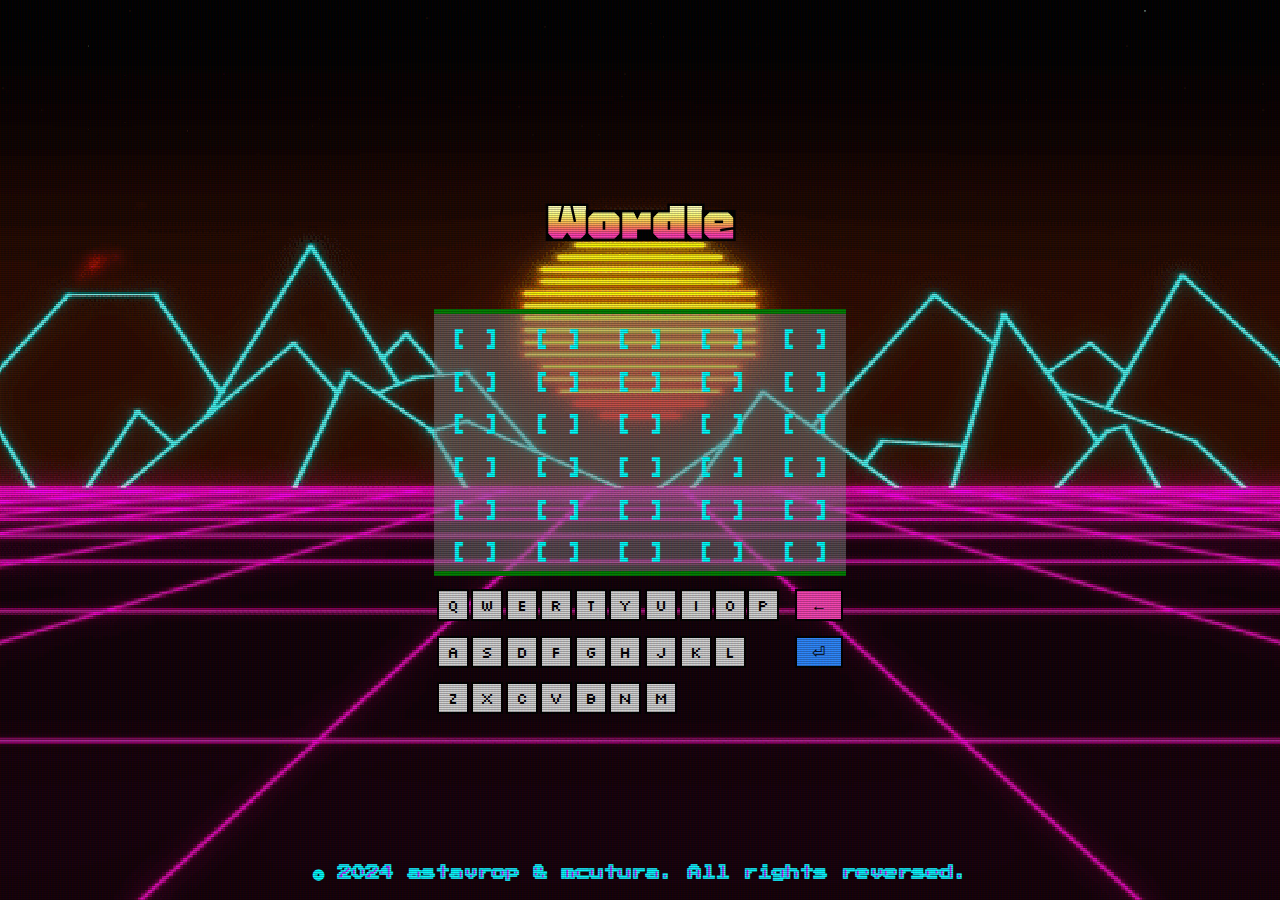
<file: backend/frontend/index.html>
<!DOCTYPE html>
<html lang="en">
  <head>
    <meta charset="UTF-8" />
    <meta name="viewport" content="width=device-width, initial-scale=1.0" />
    <title>Wordle</title>
    <link rel="preconnect" href="https://fonts.googleapis.com">
    <link rel="preconnect" href="https://fonts.gstatic.com" crossorigin>
    <link href="https://fonts.googleapis.com/css2?family=Honk&display=swap" rel="stylesheet">
    <link href="https://fonts.googleapis.com/css2?family=Press+Start+2P&display=swap" rel="stylesheet">
    <link href="https://fonts.googleapis.com/css2?family=Silkscreen:wght@400;700&display=swap" rel="stylesheet">
    <link rel="stylesheet" href="style.css" />
    <script src="wordle.js" defer></script>
  </head>
  <body>
    <header>
      <h1>Wordle</h1>
    </header>
    <main>
      <div class="datepicker">
        <label for="day">Day:</label>
        <input type="date" id="day" name="day">
        <button id="playdate" class="playdate">PLAY</button>
      </div>
      <section class="game">
        <div id="snackbar"></div>
        <table id="gameboard" class="crt">
          <tr>
            <td>[ ]</td>
            <td>[ ]</td>
            <td>[ ]</td>
            <td>[ ]</td>
            <td>[ ]</td>
          </tr>
          <tr>
            <td>[ ]</td>
            <td>[ ]</td>
            <td>[ ]</td>
            <td>[ ]</td>
            <td>[ ]</td>
          </tr>
          <tr>
            <td>[ ]</td>
            <td>[ ]</td>
            <td>[ ]</td>
            <td>[ ]</td>
            <td>[ ]</td>
          </tr>
          <tr>
            <td>[ ]</td>
            <td>[ ]</td>
            <td>[ ]</td>
            <td>[ ]</td>
            <td>[ ]</td>
          </tr>
          <tr>
            <td>[ ]</td>
            <td>[ ]</td>
            <td>[ ]</td>
            <td>[ ]</td>
            <td>[ ]</td>
          </tr>
          <tr>
            <td>[ ]</td>
            <td>[ ]</td>
            <td>[ ]</td>
            <td>[ ]</td>
            <td>[ ]</td>
          </tr>
        </table>
        <div id="reboot"><button id="resetbtn" class="reset">REBOOT</button></div>
      </section>
      <div id="keyboard" class="keyboard"></div>
    </main>
    <footer class="footer">
        <p>🄯 2024 astavrop & mcutura. All rights reversed.</p>
    </footer>
  </body>
</html>
</file>
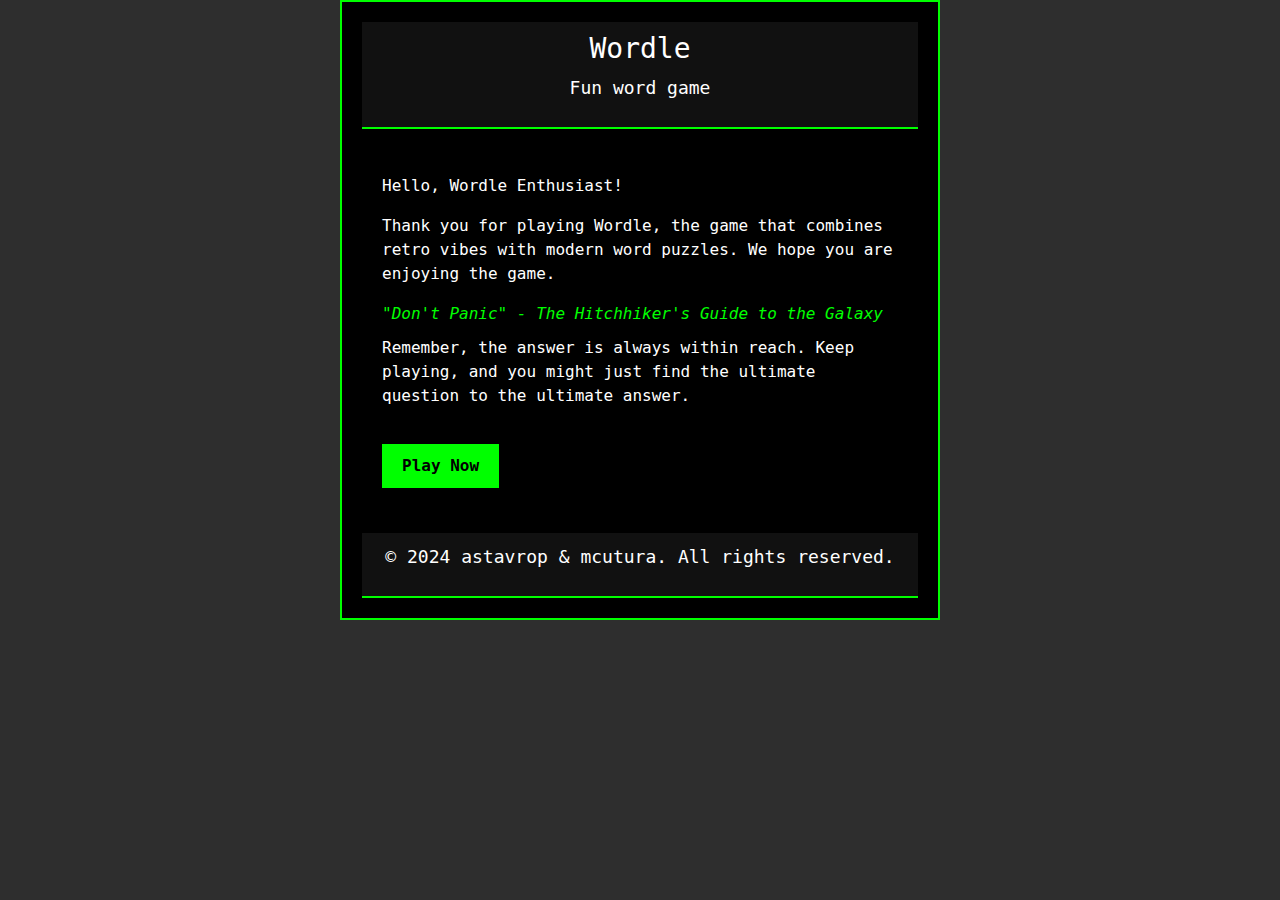
<file: backend/templates/default.html>
<!DOCTYPE html>
<html lang="en">

<head>
    <meta charset="UTF-8">
    <meta name="viewport" content="width=device-width, initial-scale=1.0">
    <title>Wordle</title>
    <link href="https://stackpath.bootstrapcdn.com/bootstrap/5.3.0/css/bootstrap.min.css" rel="stylesheet">
    <style type="text/css">
        * {
            color: rgb(255, 255, 255);
            margin: 0;
            padding: 0;
            font-family: "Courier Prime", monospace;
            font-weight: 400;
        }

        body {
            background-color: rgb(46, 46, 46);
            color: rgb(255, 255, 255);
            font-family: 'Courier New', Courier, monospace;
        }

        .email-container {
            color: rgb(255, 255, 255);
            max-width: 600px;
            margin: 0 auto;
            background-color: rgb(0, 0, 0);
            padding: 20px;
            border: 2px solid rgb(0, 255, 0);
        }

        .header,
        .footer {
            color: rgb(255, 255, 255);
            background-color: rgb(17, 17, 17);
            padding: 10px;
            text-align: center;
            font-size: 18px;
            border-bottom: 2px solid rgb(0, 255, 0);
        }

        .header h1 {
            color: rgb(255, 255, 255);
            font-size: 28px;
        }

        .content {
            color: rgb(255, 255, 255);
            padding: 20px;
            margin-top: 25px;
            margin-bottom: 25px;
        }

        .btn-cta {
            background-color: rgb(0, 255, 0);
            color: rgb(0, 0, 0);
            text-align: center;
            display: inline-block;
            padding: 10px 20px;
            margin-top: 20px;
            text-decoration: none;
            font-weight: bold;
        }

        .h2g2-reference {
            margin-top: 10px;
            margin-bottom: 10px;
            font-style: italic;
            color: rgb(0, 255, 0);
        }
    </style>
</head>

<body>
    <div class="email-container">
        <div class="header">
            <h1>Wordle</h1>
            <p>Fun word game</p>
        </div>
        <div class="content">
            <p>Hello, Wordle Enthusiast!</p>
            <p>Thank you for playing Wordle, the game that combines retro vibes with modern word puzzles. We hope you
                are enjoying the game.</p>
            <p class="h2g2-reference">"Don't Panic" - The Hitchhiker's Guide to the Galaxy</p>
            <p>Remember, the answer is always within reach. Keep playing, and you might just find the ultimate question
                to the ultimate answer.</p>
            <a href="https://www.nytimes.com/games/wordle/index.html" class="btn-cta">Play Now</a>
        </div>
        <div class="footer">
            <p>&copy; 2024 astavrop & mcutura. All rights reserved.</p>
        </div>
    </div>
</body>

</html>
</file>
<file: backend/frontend/style.css>
* {
	image-rendering: pixelated;
}

body, h1, h2, h3, h4, h5, h6, p, ul, li, table, label {
	margin: 0;
	padding: 0;
	box-sizing: border-box;
}

body {
	font-family: 'Press Start 2P', system-ui;
	background-image: url('wallpaper.gif');
	background-repeat: no-repeat;
	background-position: center top;
	background-size: cover;
	background-color: #1a1a1a;
	color: cyan;
	display: flex;
	flex-direction: column;
	align-items: center;
	flex-direction: column;
	align-items: center;
	justify-content: center;
	min-height: 100vh;
	padding: 0.05rem;
	text-align: center;
	min-height: 100vh;
	padding: 0.05rem;
	text-align: center;
}

header {
	font-family: 'Honk', system-ui;
	font-size: xx-large;
}

table {
	border-collapse: collapse;
	margin-top: 0.1rem;
	width: 100%;
	max-width: 600px;
}

label {
	color: cyan;
	font-size: large;
}

td {
	color: cyan;
	padding: 0.05rem;
}
.letter-absent {
	color: #424242;
	-webkit-text-stroke-color: #4242ee;
	-webkit-text-stroke-width: 1px;
}
.letter-present {
	color: #ffcc00;
	-webkit-text-stroke-color: orangered;
	-webkit-text-stroke-width: 1px;
}
.letter-correct {
	color: #33cc33;
	-webkit-text-stroke-color: #42aa42;
	-webkit-text-stroke-width: 1px;
}

button {
	width: 100%; /* Buttons take full width of cell */
	height: 2rem;
	max-width: 2rem; /* Max width for larger screens */
	border: 2px solid #000;
	background-color: #d3d3d3; /* Default button color */
	color: #000;
	font-size: 16px;
	font-family: inherit;
	cursor: pointer;
	transition: background-color 0.3s;
	margin: 2px; /* Add margin for spacing */
}

/* Define the different key states */
.key-absent {
	background-color: #666;
	color: #fff;
}

.key {
	background-color: #d3d3d3;
	color: #000;
}

.key-present {
	background-color: #ffcc00;
	color: #000;
}

.key-correct {
	background-color: #33cc33;
	color: #fff;
}

button:hover {
	opacity: 0.8;
}

.header {
	font-size: 24px;
	margin: 0.1rem 0;
	text-align: center;
	color: #ffcc00;
}

.footer {
	position: absolute;
	bottom: 1rem;
	margin-top: 2rem;
	font-size: 14px;
	text-align: center;
	color: #c01fff;
	font-weight: bold;
	-webkit-text-stroke-color: cyan;
	-webkit-text-stroke-width: 1px;
}

.datepicker {
	background-color: #610c7a77;
	border: cyan;
	border-radius: 0.4rem;
	visibility: hidden;
}

.playdate {
	color: cyan;
	background-color: #610c7aff;
	border: cyan;
	border-radius: 0.4rem;
	font-size: large;
	padding: 0.5rem;
	margin: 0.5rem;
}

.game {
	font-family: 'Silkscreen', sans-serif;
	font-size: xx-large;
	color: green;
	background-color: rgba(142, 142, 142, 0.5);
	border-top: 5px solid green;
	border-bottom: 5px solid green;
}

.board {
	vertical-align: top;
	font-size: xx-large;
	height: 100%;
}

.keyboard {
	font-family: 'Silkscreen', sans-serif;
	font-size: xx-large;
}

#enter {
	min-width: 3rem;
	margin-left: 1rem;
	background-color: #2d88fffd;
}
#enter:hover {
	background-color: #58a0fffd;
}

#backspace {
	min-width: 3rem;
	margin-left: 1rem;
	background-color: rgb(245, 68, 177);
}
#backspace:hover {
	background-color: rgb(243, 104, 190);
}

.spacer {
	visibility: hidden;
}
#snackbar {
	visibility: hidden;
	position: absolute;
	margin: 0 auto;
	background-color: #61d4f79a;
	color: #01531c;
	font-size: large;
	text-align: center;
	border-radius: 0.01rem;
	padding: 0.1rem;
	z-index: 1;
	top: 0.15rem;
}
#snackbar.show {
	visibility: visible;
	position: relative;
	-webkit-animation: fadein 0.5s, fadeout 0.5s 2.5s;
	animation: fadein 0.5s, fadeout 0.5s 2.5s;
}

#snackbar.won {
	visibility: visible;
	position: relative;
	background-color: #33cc3388;
	-webkit-text-stroke-color: rgb(6, 7, 7);
	-webkit-text-stroke-width: 1px;
	-webkit-animation: fadein 0.5s, fadeout 0.5s 2.5s;
	animation: fadein 0.5s, fadeout 0.5s 2.5s;
}
#snackbar.lost {
	visibility: visible;
	position: relative;
	background-color: #cc333388;
	-webkit-text-stroke-color: rgb(6, 7, 7);
	-webkit-text-stroke-width: 2px;
	-webkit-animation: fadein 0.5s, fadeout 0.5s 2.5s;
	animation: fadein 0.5s, fadeout 0.5s 2.5s;
}

@-webkit-keyframes fadein {
	from {top: 0; opacity: 0;}
	to {top: 0.15rem; opacity: 1;}
}
@keyframes fadein {
	from {top: 0; opacity: 0;}
	to {top: 0.15rem; opacity: 1;}
}
@-webkit-keyframes fadeout {
	from {top: 0.15rem; opacity: 1;}
	to {top: 0; opacity: 0;}
}
@keyframes fadeout {
	from {top: 0.15rem; opacity: 1;}
	to {top: 0; opacity: 0;}
}

#reboot {
	visibility: hidden;
	position: absolute;
}
#reboot.show {
	visibility: visible;
	position: relative;
	-webkit-animation: fadein 0.5s, fadeout 0.5s 2.5s;
	animation: fadein 0.5s, fadeout 0.5s 3.5s;
}

.reset {
	max-width: fit-content;
	background-color: #33cc3388;
	border: cyan;
	font-size: 24px;
	padding-top: 0rem;
	padding-bottom: 0.1rem;
	-webkit-text-stroke-color: #4242ee;
	-webkit-text-stroke-width: 1px;
	-webkit-animation: fadein 0.5s, fadeout 0.5s 2.5s;
	animation: fadein 0.5s, fadeout 0.5s 2.5s;
}

@keyframes flicker {
	0% {
	  opacity: 0.27861;
	}
	5% {
	  opacity: 0.34769;
	}
	10% {
	  opacity: 0.23604;
	}
	15% {
	  opacity: 0.90626;
	}
	20% {
	  opacity: 0.18128;
	}
	25% {
	  opacity: 0.83891;
	}
	30% {
	  opacity: 0.65583;
	}
	35% {
	  opacity: 0.67807;
	}
	40% {
	  opacity: 0.26559;
	}
	45% {
	  opacity: 0.84693;
	}
	50% {
	  opacity: 0.96019;
	}
	55% {
	  opacity: 0.08594;
	}
	60% {
	  opacity: 0.20313;
	}
	65% {
	  opacity: 0.71988;
	}
	70% {
	  opacity: 0.53455;
	}
	75% {
	  opacity: 0.37288;
	}
	80% {
	  opacity: 0.71428;
	}
	85% {
	  opacity: 0.70419;
	}
	90% {
	  opacity: 0.7003;
	}
	95% {
	  opacity: 0.36108;
	}
	100% {
	  opacity: 0.24387;
	}
}
@keyframes textShadow {
	0% {
	  text-shadow: 0.4389924193300864px 0 1px rgba(0,30,255,0.5), -0.4389924193300864px 0 1px rgba(255,0,80,0.3), 0 0 3px;
	}
	5% {
	  text-shadow: 2.7928974010788217px 0 1px rgba(0,30,255,0.5), -2.7928974010788217px 0 1px rgba(255,0,80,0.3), 0 0 3px;
	}
	10% {
	  text-shadow: 0.02956275843481219px 0 1px rgba(0,30,255,0.5), -0.02956275843481219px 0 1px rgba(255,0,80,0.3), 0 0 3px;
	}
	15% {
	  text-shadow: 0.40218538552878136px 0 1px rgba(0,30,255,0.5), -0.40218538552878136px 0 1px rgba(255,0,80,0.3), 0 0 3px;
	}
	20% {
	  text-shadow: 3.4794037899852017px 0 1px rgba(0,30,255,0.5), -3.4794037899852017px 0 1px rgba(255,0,80,0.3), 0 0 3px;
	}
	25% {
	  text-shadow: 1.6125630401149584px 0 1px rgba(0,30,255,0.5), -1.6125630401149584px 0 1px rgba(255,0,80,0.3), 0 0 3px;
	}
	30% {
	  text-shadow: 0.7015590085143956px 0 1px rgba(0,30,255,0.5), -0.7015590085143956px 0 1px rgba(255,0,80,0.3), 0 0 3px;
	}
	35% {
	  text-shadow: 3.896914047650351px 0 1px rgba(0,30,255,0.5), -3.896914047650351px 0 1px rgba(255,0,80,0.3), 0 0 3px;
	}
	40% {
	  text-shadow: 3.870905614848819px 0 1px rgba(0,30,255,0.5), -3.870905614848819px 0 1px rgba(255,0,80,0.3), 0 0 3px;
	}
	45% {
	  text-shadow: 2.231056963361899px 0 1px rgba(0,30,255,0.5), -2.231056963361899px 0 1px rgba(255,0,80,0.3), 0 0 3px;
	}
	50% {
	  text-shadow: 0.08084290417898504px 0 1px rgba(0,30,255,0.5), -0.08084290417898504px 0 1px rgba(255,0,80,0.3), 0 0 3px;
	}
	55% {
	  text-shadow: 2.3758461067427543px 0 1px rgba(0,30,255,0.5), -2.3758461067427543px 0 1px rgba(255,0,80,0.3), 0 0 3px;
	}
	60% {
	  text-shadow: 2.202193051050636px 0 1px rgba(0,30,255,0.5), -2.202193051050636px 0 1px rgba(255,0,80,0.3), 0 0 3px;
	}
	65% {
	  text-shadow: 2.8638780614874975px 0 1px rgba(0,30,255,0.5), -2.8638780614874975px 0 1px rgba(255,0,80,0.3), 0 0 3px;
	}
	70% {
	  text-shadow: 0.48874025155497314px 0 1px rgba(0,30,255,0.5), -0.48874025155497314px 0 1px rgba(255,0,80,0.3), 0 0 3px;
	}
	75% {
	  text-shadow: 1.8948491305757957px 0 1px rgba(0,30,255,0.5), -1.8948491305757957px 0 1px rgba(255,0,80,0.3), 0 0 3px;
	}
	80% {
	  text-shadow: 0.0833037308038857px 0 1px rgba(0,30,255,0.5), -0.0833037308038857px 0 1px rgba(255,0,80,0.3), 0 0 3px;
	}
	85% {
	  text-shadow: 0.09769827255241735px 0 1px rgba(0,30,255,0.5), -0.09769827255241735px 0 1px rgba(255,0,80,0.3), 0 0 3px;
	}
	90% {
	  text-shadow: 3.443339761481782px 0 1px rgba(0,30,255,0.5), -3.443339761481782px 0 1px rgba(255,0,80,0.3), 0 0 3px;
	}
	95% {
	  text-shadow: 2.1841838852799786px 0 1px rgba(0,30,255,0.5), -2.1841838852799786px 0 1px rgba(255,0,80,0.3), 0 0 3px;
	}
	100% {
	  text-shadow: 2.6208764473832513px 0 1px rgba(0,30,255,0.5), -2.6208764473832513px 0 1px rgba(255,0,80,0.3), 0 0 3px;
	}
}
.crt::after {
	content: " ";
	display: block;
	position: absolute;
	top: 0;
	left: 0;
	bottom: 0;
	right: 0;
	background: rgba(18, 16, 16, 0.1);
	opacity: 0;
	z-index: 2;
	pointer-events: none;
	animation: flicker 0.15s infinite;
}
.crt::before {
	content: " ";
	display: block;
	position: absolute;
	top: 0;
	left: 0;
	bottom: 0;
	right: 0;
	background: linear-gradient(rgba(18, 16, 16, 0) 50%, rgba(0, 0, 0, 0.25) 50%), linear-gradient(90deg, rgba(255, 0, 0, 0.06), rgba(0, 255, 0, 0.02), rgba(0, 0, 255, 0.06));
	z-index: 2;
	background-size: 100% 2px, 3px 100%;
	pointer-events: none;
}
.crt {
	animation: textShadow 1.6s infinite;
}
</file>
